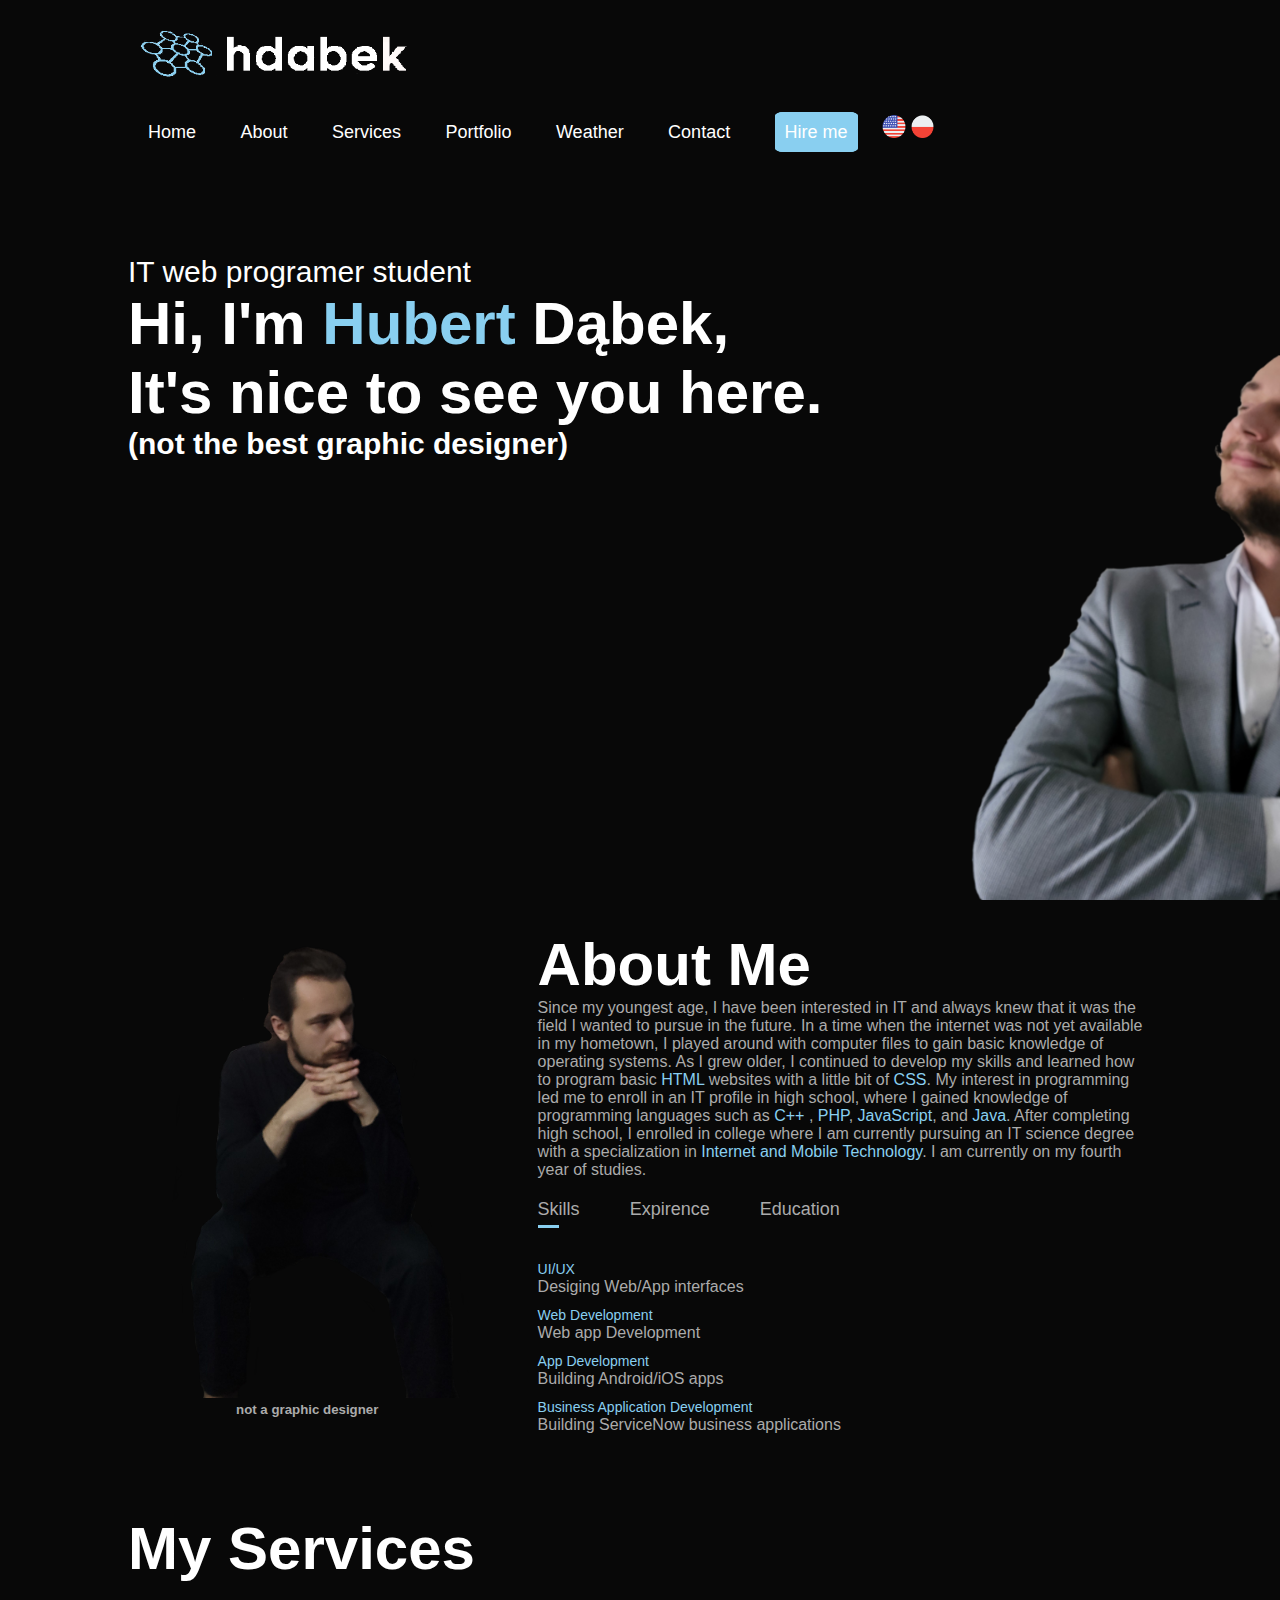
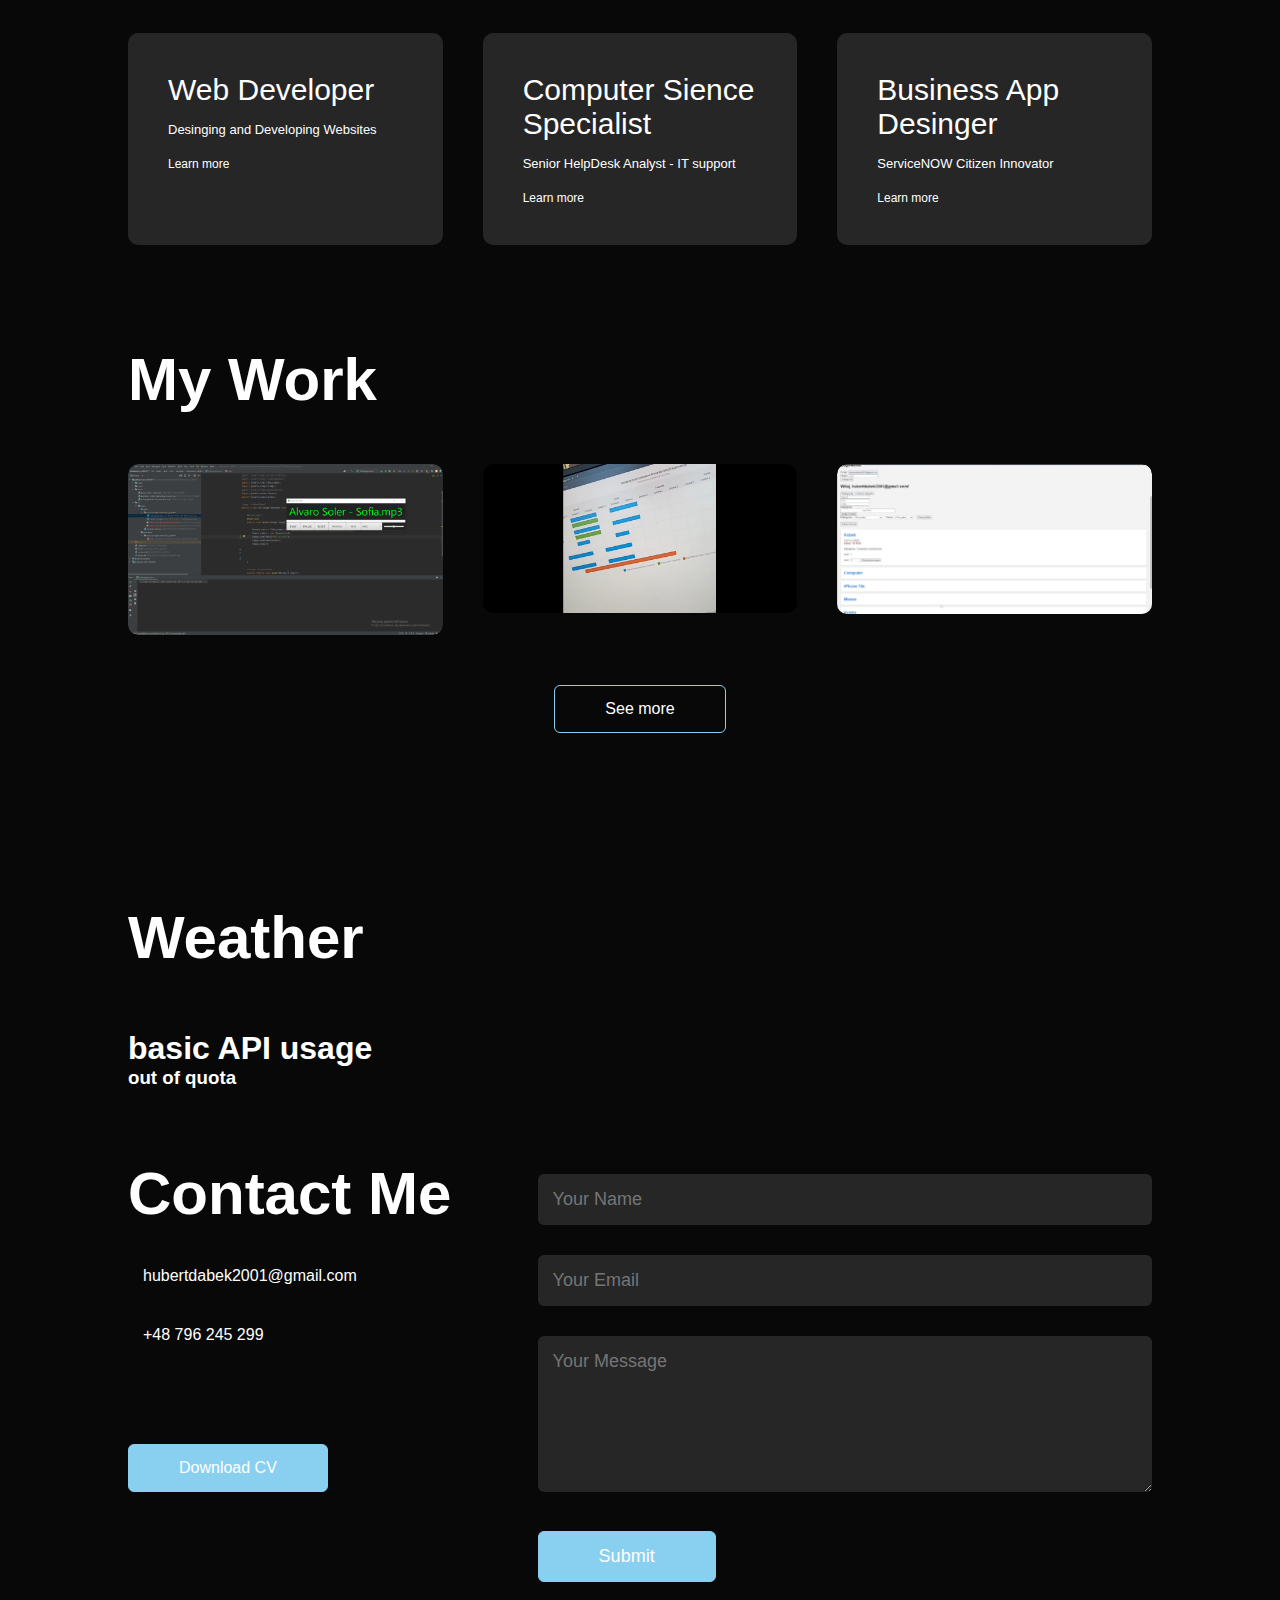
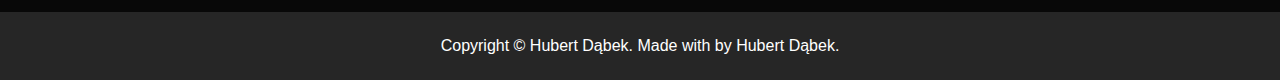
<file: index.html>
<!DOCTYPE html>
<html lang="en">
<head>
    <meta charset="UTF-8">
    <meta http-equiv="X-UA-Compatible" content="IE=edge">
    <meta name="viewport" content="width=device-width, initial-scale=1.0">
    <link rel="stylesheet" href="https://cdnjs.cloudflare.com/ajax/libs/font-awesome/6.3.0/css/all.min.css" integrity="sha512-SzlrxWUlpfuzQ+pcUCosxcglQRNAq/DZjVsC0lE40xsADsfeQoEypE+enwcOiGjk/bSuGGKHEyjSoQ1zVisanQ==" crossorigin="anonymous" referrerpolicy="no-referrer" />
    <link rel="stylesheet" href="style.css">
    <link rel="website icon" type="png" href="images/website-icon.png">
    <title>Hubert Dąbek - About me</title>
</head>
<body>
    <div id="header">
        <div class="container">
            <nav>
                <img src="images/logo-white.png" class="logo">
                <ul id="sidemenu">
                    <li><a href="#header" class="navigation-home">Home</a></li>
                    <li><a href="#about" class="navigation-about">About</a></li>
                    <li><a href="#services" class="navigation-services">Services</a></li>
                    <li><a href="#portfolio" class="navigation-portfolio">Portfolio</a></li>
                    <li><a href="#weather" class="navigation-services">Weather</a></li>
                    <li><a href="#contact" class="navigation-contact">Contact</a></li>
                    <li><a href="hire-me.html" class="btn-hire-me">Hire me</a></li>
                   <a href="index.html"><img src="images/usa.png" alt="" class="usa"></a>
                    <a href="index-pl.html"><img src="images/pl.png" alt="" class="poland"></a>
                    
                    <i class="fa-solid fa-xmark" onclick="closemenu()"></i>
                </ul>
                <i class="fa-solid fa-bars" onclick="openmenu()"></i>
            </nav> 
            <div class="header-text" >
                <p class="title">IT web programer student</p>
                <h1 class="welcome-text">Hi, I'm <span>Hubert</span> Dąbek,<Br> It's nice to see you here.</h1>
                    <h4>(not the best graphic designer)</h4>
            </div>
        </div>
    </div>
<!-- -------------------about-------------------- -->
    <div id="about">
        <div class="container">
            <div class="row">
                <div class="about-col-1">
                    <img src="images/user.png" class="hover-image">
                    <h5 id="hover-image">not a graphic designer</h5>
                </div>
                <div class="about-col-2">
                    <h1 class="sub-title">About Me</h1>
                    <p class="about-me-description">
                        Since my youngest age, I have been interested in IT and always knew that it was the field I wanted to pursue in the future. In a time when the internet was not yet available in my hometown, I played around with computer files to gain basic knowledge of operating systems. As I grew older, I continued to develop my skills and learned how to program basic <span>HTML</span> websites with a little bit of <span>CSS</span>.
My interest in programming led me to enroll in an IT profile in high school, where I gained knowledge of programming languages such as <span>C++</span> , <span>PHP</span>, <span>JavaScript</span>, and <span>Java</span>. After completing high school, I enrolled in college where I am currently pursuing an IT science degree with a specialization in <span>Internet and Mobile Technology</span>. I am currently on my fourth year of studies.
                    </p>

                    <div class="tab-title">
                        <p class="tab-links active-link" onclick="opentab('skills')">Skills</p>
                        <p class="tab-links exp" id="tab-links-exp" onclick="opentab('expierience')">Expirence</p>
                        <p class="tab-links edu"  onclick="opentab('education')">Education</p>
                    </div>
                    <div class="tab-contents active-tab" id="skills">
                        <ul>
                            <li><span>UI/UX</span><br>Desiging Web/App interfaces</li>
                            <li><span>Web Development</span><br>Web app Development</li>
                            <li><span>App Development</span><br>Building Android/iOS apps</li>
                            <li><span>Business Application Development</span><br>Building ServiceNow business applications</li>
                        </ul>
                    </div>
                    <div class="tab-contents exp" id="expierience">
                        <ul>
                            <li><span>2022</span><br>Building PHP, JS website based on with FusionCharts</li>
                            <li><span>2023</span><br>Senior ServiceDesk Analyst</li>
                            <li><span>2024</span><br>Citizen Innovator - ServiceNOW</li>
                            
                        </ul>
                    </div>
                    <div class="tab-contents edu" id="education">
                        <ul>
                            <li><span>2007-2013</span><br>Szkoła Podstawowa nr2 w Mielcu</li>
                            <li><span>2013-2016</span><br>Gimnazjum nr 2 w Mielcu</li>
                            <li><span>2017-2021</span><br>ZST Mielec</li>
                            <li><span>2021-currently</span><br>University of Information Technology and Management in Rzeszow</li>
                            <a href="images/HubertDabek-CCNA Nr sem 1 Gr-certificate.pdf"><li><span>2023</span><br>CCNA - see My Cert</li></a>
                            <a href="images/HubertDabek-Linux Essentials -certificate.pdf"><li><span>2023</span><br>Linux Essentials - see My Cert</li></a>
                        </ul>
                    </div>
                </div>
            </div>
        </div>
    </div>
<!-- -----------------services ------------------------ -->
<div id="services">
<div class="container">
    <h1 class="sub-title">My Services</h1>
    <div class="services-list">
        <div id="containter-1">
            <i class="fa-solid fa-code"></i>
            <h2>Web Developer</h2>
            <p>Desinging and Developing Websites</p>
            <a href="https://www.figma.com/design/ASZJzjzU3ChmTAqHQfZwKn/4wheelsrent?node-id=0-1&t=6kvrQEvpHidZXbiR-1" target="_blank">Learn more</a>
        </div>
        <div id="containter-2">
            <i class="fa-solid fa-computer"></i>
            <h2>Computer Sience Specialist</h2>
            <p>Senior HelpDesk Analyst - IT support</p>
            <p></p>
            <a id="learn-more-it">Learn more</a>
        </div>
        <div id="containter-3">
            <i class="fa-brands fa-app-store"></i>
            <h2>Business App Desinger</h2>
            <p>ServiceNOW Citizen Innovator</p>
            <a id="learn-more">Learn more</a>
        </div>
       
        <div class="more-window-servicenow" id="more-window-servicenow">
            <h1 id="title">ServiceNOW Citizen Innovator</h1><br>
            <h2>As a Citizen Innovator in ServiceNow, I focused on leveraging the platform to streamline processes, enhance productivity, and solve business challenges through low-code/no-code solutions. My role involved identifying areas for automation and improvement within workflows, designing and building applications, and creating dashboards that offered actionable insights. I collaborated with stakeholders to gather requirements, tested solutions to ensure they met business needs, and provided support to ensure smooth adoption. My work empowered teams to work more efficiently and helped drive digital transformation initiatives across the organization.            </h2>
            <a><i class="fa-solid fa-xmark" onclick="closeServices()"></i></a>
        </div>

       <div class="more-window-it" id="more-window-it">
            <h1 id="title">Senior ServiceDesk Analyst</h1><br>
            <h2> As a Senior Service Desk Analyst, I provided high-level support to end-users, troubleshooting complex technical issues and ensuring swift resolution to minimize downtime. I served as a primary escalation point for challenging incidents, guiding junior team members, and collaborating with other IT teams to solve problems effectively. My responsibilities included managing and prioritizing tickets, analyzing recurring issues to identify areas for improvement, and implementing best practices to enhance service quality. Additionally, I contributed to knowledge base updates, ensuring consistent support resources.           </h2>
            <a><i class="fa-solid fa-xmark" onclick="closeServicesIT()"></i></a>
        </div>
    </div>
</div>
</div>
<!-- ----------------------portfolio ---------------------- -->
<div id="portfolio">
<div class="container">
    <h1 class="sub-title">My Work</h1>
    <div class="worklist">
        <div class="work">
            <img src="images/work-1.png" alt="">
            <div class="layer">
                <h3>JavaFX MP3 Player</h3>
                <p>Desktop Application allowing listening to choosen music in Java and JavaFX</p>
                <a href="https://github.com/hubertdabek/MP3_Player"><i class="fa-solid fa-up-right-from-square"></i></i></a>
            </div>
        </div>
        <div class="work">
            <img src="images/work-2.png" alt="">
            <div class="layer">
                <h3>Workspace Website</h3>
                <p>Website based on PHP and JavaScript to keep the timing of machines at Kirchhoff-Automotive.</p>
                <a href="https://github.com/hubertdabek/ProjektKirchoff"><i class="fa-solid fa-up-right-from-square"></i></i></a>
            </div>
        </div>
        <div class="work">
            <img src="images/work-3.png" alt="">
            <div class="layer">
                <h3>IT Store</h3>
                <p>Web store website with usage of Firebase. Website contain: Newest Items, quantity, Cart, login session, buy window with descripton and form to upload/sell new item. </p>
                <a href="https://github.com/hubertdabek2001/Fire-base-It_store"><i class="fa-solid fa-up-right-from-square"></i></i></a>
            </div>
        </div>
    </div>
    <a href="https://github.com/hubertdabek2001" class="btn">See more</a>
</div>
</div>
<!--- weather                  -->

<div id="weather">
    <div class="container">
    <h1 class="sub-title">Weather</h1>
        <table class="cities">
            
        </table><br>
        <h1>basic API usage</h1>
        <h3>out of quota</h3>
    </div>
    
</div>

<!-- ----------------------- contact ----------------------------- -->
<div id="contact">
    <div class="container">
        <div class="row">
            <div class="contact-left">
                <h1 class="sub-title contact">Contact Me</h1>
                <p><i class="fa-solid fa-paper-plane"></i>hubertdabek2001@gmail.com</p>
                <p><i class="fa-sharp fa-solid fa-square-phone"></i>+48 796 245 299</p>
                <div class="social-icons">
                    <a href="https://www.facebook.com/hubertxdabek/"><i class="fa-brands fa-facebook"></i></a>
                    <a href="https://www.instagram.com/hdabekk/"><i class="fa-brands fa-instagram"></i></a>
                    <a href="https://github.com/hubertdabek2001"><i class="fa-brands fa-github"></i></a>
                    <a href="https://www.linkedin.com/in/hubert-d%C4%85bek-7a8664322/"><i class="fa-brands fa-linkedin"></i></a>
                </div>
                <div class="download">
<a href="images/Hubert Dąbek CV.pdf" download class="btn btn2 download">Download CV</a>
                </div>
                
            </div>
            <div class="contact-right">
                <form name="submit-to-google-sheet">
                    <input type="text" name="Name" placeholder="Your Name" required>
                    <input type="email" name="Email" placeholder="Your Email" required>
                    <textarea name="Message" rows="6" placeholder="Your Message"></textarea>
                    <button type="submit" class="btn btn2">Submit</button>
                </form>
                <span id="msg"></span>
            </div>
        </div>
    </div>
    <div class="copyright">
        <p>Copyright © Hubert Dąbek. Made with <i class="fa-solid fa-heart"></i> by Hubert Dąbek.</p>
    </div>
</div>

<script src="script.js"></script>

    
</body>
</html>
</file>
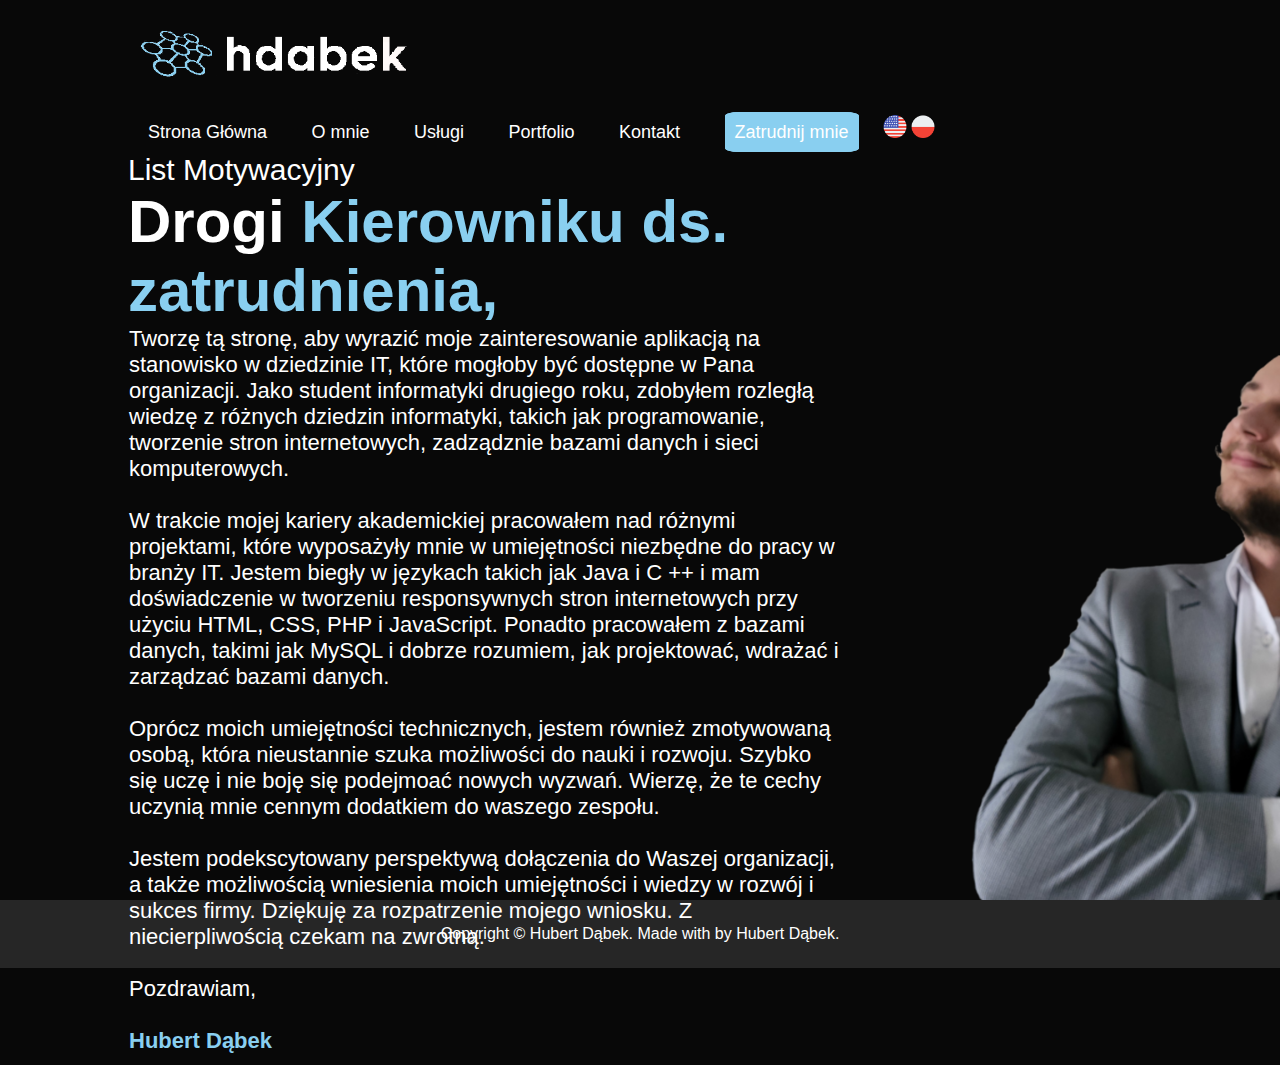
<file: hire-me-pl.html>
<!DOCTYPE html>
<html lang="en">
<head>
    <meta charset="UTF-8">
    <meta http-equiv="X-UA-Compatible" content="IE=edge">
    <meta name="viewport" content="width=device-width, initial-scale=1.0">
    <link rel="stylesheet" href="https://cdnjs.cloudflare.com/ajax/libs/font-awesome/6.3.0/css/all.min.css" integrity="sha512-SzlrxWUlpfuzQ+pcUCosxcglQRNAq/DZjVsC0lE40xsADsfeQoEypE+enwcOiGjk/bSuGGKHEyjSoQ1zVisanQ==" crossorigin="anonymous" referrerpolicy="no-referrer" />
    <link rel="stylesheet" href="style.css">
    <link rel="website icon" type="png" href="images/website-icon.png">
    <title>Hubert Dąbek - Hire me</title>
</head>
<body>
    <div id="letter">
    <div id="header">
        <div class="container">
            <nav>
                <img src="images/logo-white.png" class="logo">
                <ul id="sidemenu">
                    <li><a href="index-pl.html#header" class="navigation-home">Strona Główna</a></li>
                    <li><a href="index-pl.html#about" class="navigation-about">O mnie</a></li>
                    <li><a href="index-pl.html#services" class="navigation-services">Usługi</a></li>
                    <li><a href="index-pl.html#portfolio" class="navigation-portfolio">Portfolio</a></li>
                    <li><a href="index-pl.html#contact" class="navigation-contact">Kontakt</a></li>
                    <li><a href="hire-me-pl.html" class="btn-hire-me">Zatrudnij mnie</a></li>
                    <a href="hire-me.html"><img src="images/usa.png" alt=""></a></li>
                    <a href="hire-me-pl.html"><img src="images/pl.png" alt=""></a></li>
                    <i class="fa-solid fa-xmark" onclick="closemenu()"></i>
                </ul>
                <i class="fa-solid fa-bars" onclick="openmenu()"></i>
            </nav> 
            <div class="letter">
                <p>List Motywacyjny</p>
                    <h1>Drogi <span>Kierowniku ds. zatrudnienia,</span> 
                </h1>
                    <h4>
                        Tworzę tą stronę, aby wyrazić moje zainteresowanie aplikacją na stanowisko w dziedzinie IT, które mogłoby być dostępne w Pana organizacji. Jako student informatyki drugiego roku, zdobyłem rozległą wiedzę z różnych dziedzin informatyki, takich jak programowanie, tworzenie stron internetowych, zadządznie bazami danych i sieci komputerowych.<br><br>W trakcie mojej kariery akademickiej pracowałem nad różnymi projektami, które wyposażyły mnie w umiejętności niezbędne do pracy w branży IT. Jestem biegły w językach takich jak Java i C ++ i mam doświadczenie w tworzeniu responsywnych stron internetowych przy użyciu HTML, CSS, PHP i JavaScript. Ponadto pracowałem z bazami danych, takimi jak MySQL i dobrze rozumiem, jak projektować, wdrażać i zarządzać bazami danych.<br><br>Oprócz moich umiejętności technicznych, jestem również zmotywowaną osobą, która nieustannie szuka możliwości do nauki i rozwoju. Szybko się uczę i nie boję się podejmoać nowych wyzwań. Wierzę, że te cechy uczynią mnie cennym dodatkiem do waszego zespołu.<br><br>Jestem podekscytowany perspektywą dołączenia do Waszej organizacji, a także możliwością wniesienia moich umiejętności i wiedzy w rozwój i sukces firmy. Dziękuję za rozpatrzenie mojego wniosku. Z niecierpliwością czekam na zwrotną.<br> <br>Pozdrawiam, <br><br><span>Hubert Dąbek</span>
                    </h4>
            </div>
        </div>
    </div>
    <div class="copyright">
        <p>Copyright © Hubert Dąbek. Made with <i class="fa-solid fa-heart"></i> by Hubert Dąbek.</p>
    </div>
</div>
    <script src="script-hire-me.js"></script>
</body>
</html>
</file>
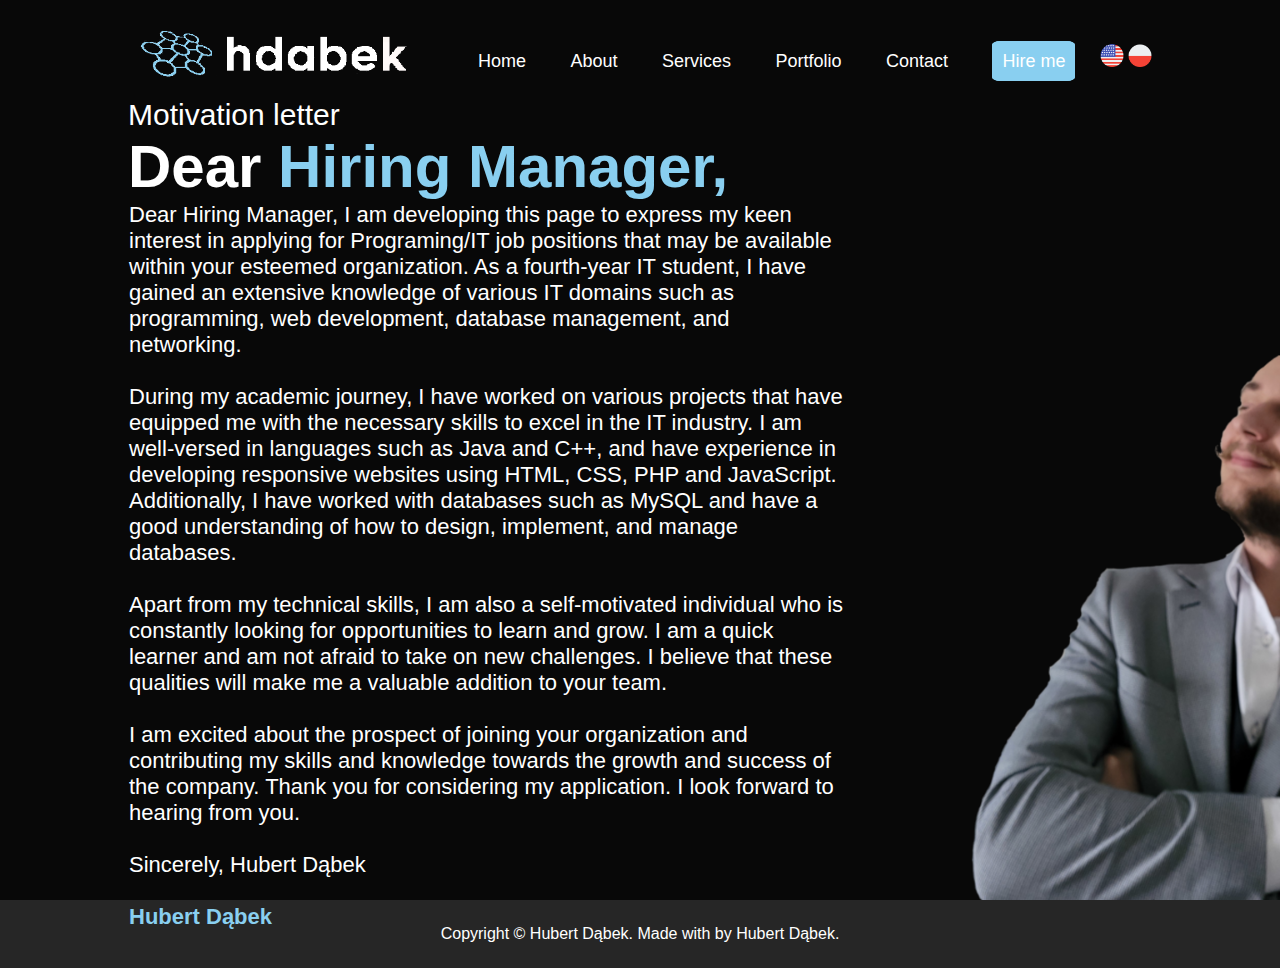
<file: hire-me.html>
<!DOCTYPE html>
<html lang="en">
<head>
    <meta charset="UTF-8">
    <meta http-equiv="X-UA-Compatible" content="IE=edge">
    <meta name="viewport" content="width=device-width, initial-scale=1.0">
    <link rel="stylesheet" href="https://cdnjs.cloudflare.com/ajax/libs/font-awesome/6.3.0/css/all.min.css" integrity="sha512-SzlrxWUlpfuzQ+pcUCosxcglQRNAq/DZjVsC0lE40xsADsfeQoEypE+enwcOiGjk/bSuGGKHEyjSoQ1zVisanQ==" crossorigin="anonymous" referrerpolicy="no-referrer" />
    <link rel="stylesheet" href="style.css">
    <link rel="website icon" type="png" href="images/website-icon.png">
    <title>Hubert Dąbek - Hire me</title>
</head>
<body>
    <div id="letter">
    <div id="header">
        <div class="container">
            <nav>
                <img src="images/logo-white.png" class="logo">
                <ul id="sidemenu">
                    <li><a href="index.html#header" class="navigation-home">Home</a></li>
                    <li><a href="index.html#about" class="navigation-about">About</a></li>
                    <li><a href="index.html#services" class="navigation-services">Services</a></li>
                    <li><a href="index.html#portfolio" class="navigation-portfolio">Portfolio</a></li>
                    <li><a href="index.html#contact" class="navigation-contact">Contact</a></li>
                    <li><a href="hire-me.html" class="btn-hire-me">Hire me</a></li>
                    <a href="hire-me.html"><img src="images/usa.png" alt=""></a></li>
                    <a href="hire-me-pl.html"><img src="images/pl.png" alt=""></a></li>
                    <i class="fa-solid fa-xmark" onclick="closemenu()"></i>
                </ul>
                <i class="fa-solid fa-bars" onclick="openmenu()"></i>
            </nav> 
            <div class="letter">
                <p>Motivation letter</p>
                <h1>Dear <span>Hiring Manager,</span> </h1>
                    <h4>
                        Dear Hiring Manager,
I am developing this page to express my keen interest in applying for Programing/IT job positions that may be available within your esteemed organization. As a fourth-year IT student, I have gained an extensive knowledge of various IT domains such as programming, web development, database management, and networking.<br><br>

During my academic journey, I have worked on various projects that have equipped me with the necessary skills to excel in the IT industry. I am well-versed in languages such as Java and C++, and have experience in developing responsive websites using HTML, CSS, PHP and JavaScript. Additionally, I have worked with databases such as MySQL and have a good understanding of how to design, implement, and manage databases.<br><br>

Apart from my technical skills, I am also a self-motivated individual who is constantly looking for opportunities to learn and grow. I am a quick learner and am not afraid to take on new challenges. I believe that these qualities will make me a valuable addition to your team.<br><br>

I am excited about the prospect of joining your organization and contributing my skills and knowledge towards the growth and success of the company. Thank you for considering my application. I look forward to hearing from you.<br><br>

Sincerely,
Hubert Dąbek <br><br>

                        <span>Hubert Dąbek</span> 
                    </h4>
            </div>
        </div>
    </div>
    <div class="copyright">
        <p>Copyright © Hubert Dąbek. Made with <i class="fa-solid fa-heart"></i> by Hubert Dąbek.</p>
    </div>
</div>
    <script src="script-hire-me.js"></script>
</body>
</html>
</file>
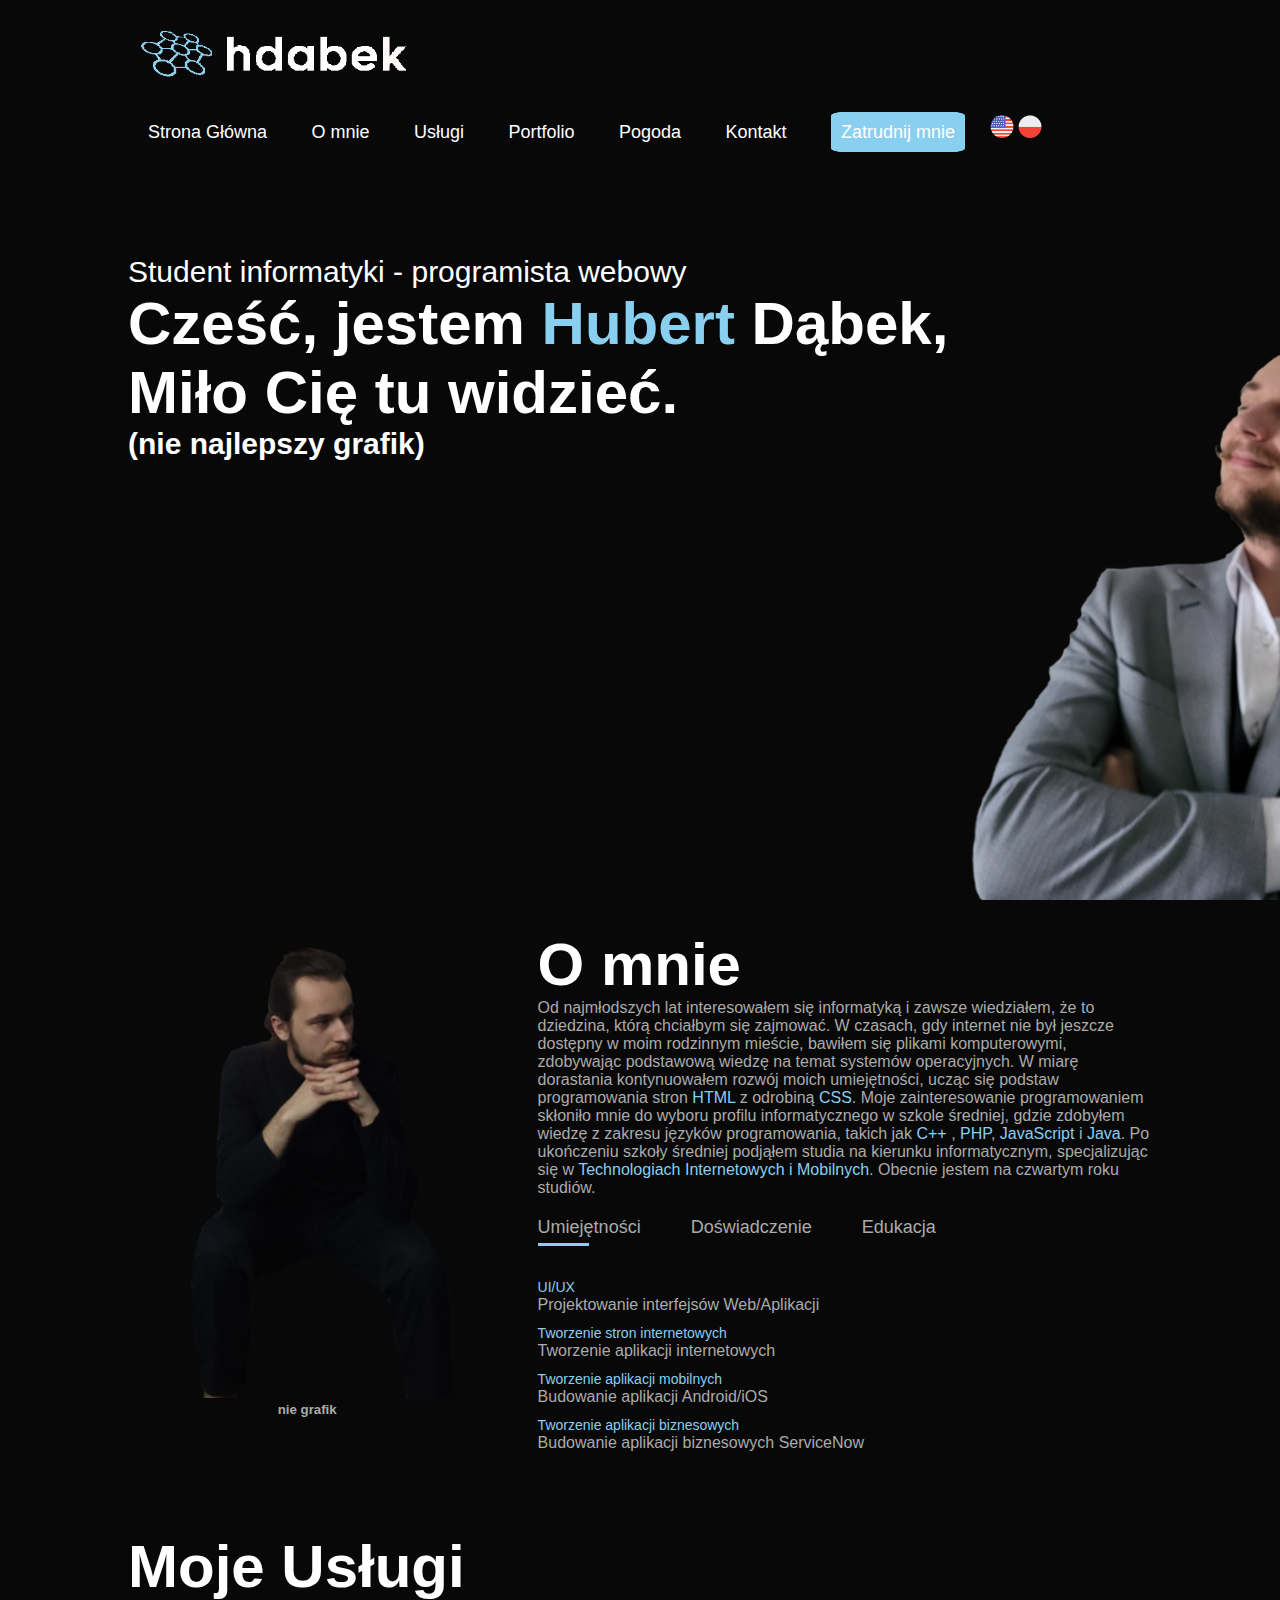
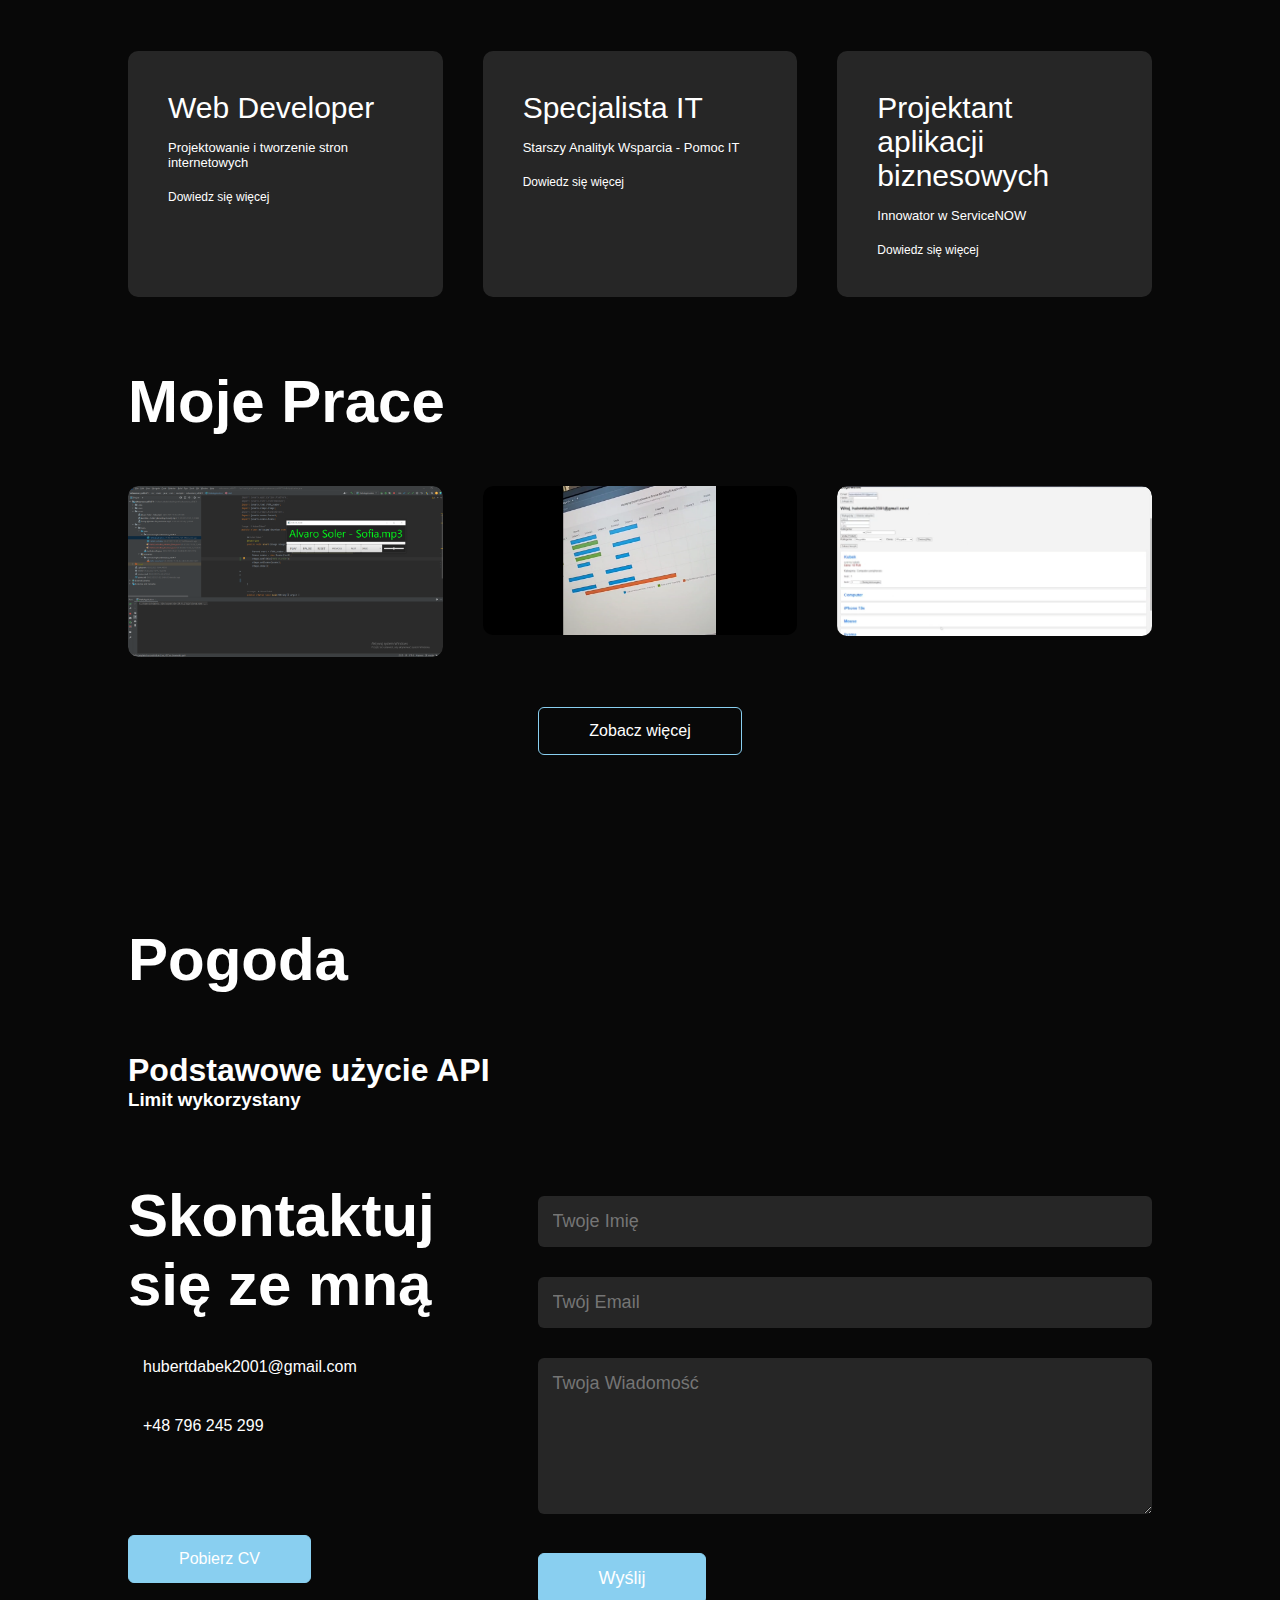
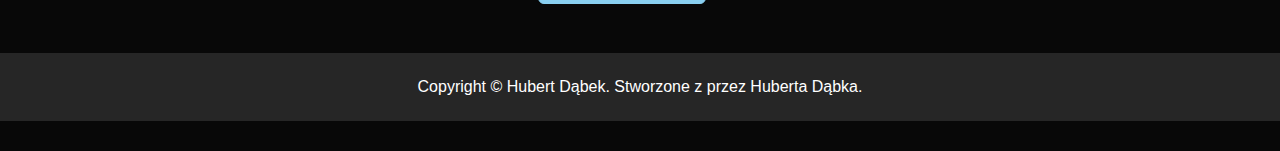
<file: index-pl.html>
<!DOCTYPE html>
<html lang="pl">
<head>
    <meta charset="UTF-8">
    <meta http-equiv="X-UA-Compatible" content="IE=edge">
    <meta name="viewport" content="width=device-width, initial-scale=1.0">
    <link rel="stylesheet" href="https://cdnjs.cloudflare.com/ajax/libs/font-awesome/6.3.0/css/all.min.css" integrity="sha512-SzlrxWUlpfuzQ+pcUCosxcglQRNAq/DZjVsC0lE40xsADsfeQoEypE+enwcOiGjk/bSuGGKHEyjSoQ1zVisanQ==" crossorigin="anonymous" referrerpolicy="no-referrer" />
    <link rel="stylesheet" href="style.css">
    <link rel="icon" type="png" href="images/website-icon.png">
    <title>Hubert Dąbek - O mnie</title>
</head>
<body>
    <div id="header">
        <div class="container">
            <nav>
                <img src="images/logo-white.png" class="logo">
                <ul id="sidemenu">
                    <li><a href="#header" class="navigation-home">Strona Główna</a></li>
                    <li><a href="#about" class="navigation-about">O mnie</a></li>
                    <li><a href="#services" class="navigation-services">Usługi</a></li>
                    <li><a href="#portfolio" class="navigation-portfolio">Portfolio</a></li>
                    <li><a href="#weather" class="navigation-services">Pogoda</a></li>
                    <li><a href="#contact" class="navigation-contact">Kontakt</a></li>
                    <li><a href="hire-me-pl.html" class="btn-hire-me">Zatrudnij mnie</a></li>
                   <a href="index.html"><img src="images/usa.png" alt="" class="usa"></a>
                    <a href="index-pl.html"><img src="images/pl.png" alt="" class="poland"></a>
                    
                    <i class="fa-solid fa-xmark" onclick="closemenu()"></i>
                </ul>
                <i class="fa-solid fa-bars" onclick="openmenu()"></i>
            </nav> 
            <div class="header-text" >
                <p class="title">Student informatyki - programista webowy</p>
                <h1 class="welcome-text">Cześć, jestem <span>Hubert</span> Dąbek,<Br> Miło Cię tu widzieć.</h1>
                    <h4>(nie najlepszy grafik)</h4>
            </div>
        </div>
    </div>
<!-- -------------------o mnie-------------------- -->
    <div id="about">
        <div class="container">
            <div class="row">
                <div class="about-col-1">
                    <img src="images/user.png" class="hover-image">
                    <h5 id="hover-image">nie grafik</h5>
                </div>
                <div class="about-col-2">
                    <h1 class="sub-title">O mnie</h1>
                    <p class="about-me-description">
                        Od najmłodszych lat interesowałem się informatyką i zawsze wiedziałem, że to dziedzina, którą chciałbym się zajmować. W czasach, gdy internet nie był jeszcze dostępny w moim rodzinnym mieście, bawiłem się plikami komputerowymi, zdobywając podstawową wiedzę na temat systemów operacyjnych. W miarę dorastania kontynuowałem rozwój moich umiejętności, ucząc się podstaw programowania stron <span>HTML</span> z odrobiną <span>CSS</span>.
Moje zainteresowanie programowaniem skłoniło mnie do wyboru profilu informatycznego w szkole średniej, gdzie zdobyłem wiedzę z zakresu języków programowania, takich jak <span>C++</span> , <span>PHP</span>, <span>JavaScript</span> i <span>Java</span>. Po ukończeniu szkoły średniej podjąłem studia na kierunku informatycznym, specjalizując się w <span>Technologiach Internetowych i Mobilnych</span>. Obecnie jestem na czwartym roku studiów.
                    </p>

                    <div class="tab-title">
                        <p class="tab-links active-link" onclick="opentab('skills')">Umiejętności</p>
                        <p class="tab-links exp" id="tab-links-exp" onclick="opentab('expierience')">Doświadczenie</p>
                        <p class="tab-links edu"  onclick="opentab('education')">Edukacja</p>
                    </div>
                    <div class="tab-contents active-tab" id="skills">
                        <ul>
                            <li><span>UI/UX</span><br>Projektowanie interfejsów Web/Aplikacji</li>
                            <li><span>Tworzenie stron internetowych</span><br>Tworzenie aplikacji internetowych</li>
                            <li><span>Tworzenie aplikacji mobilnych</span><br>Budowanie aplikacji Android/iOS</li>
                            <li><span>Tworzenie aplikacji biznesowych</span><br>Budowanie aplikacji biznesowych ServiceNow</li>
                        </ul>
                    </div>
                    <div class="tab-contents exp" id="expierience">
                        <ul>
                            <li><span>2022</span><br>Budowa strony PHP, JS z użyciem FusionCharts</li>
                            <li><span>2023</span><br>Starszy analityk wsparcia technicznego</li>
                            <li><span>2024</span><br>Innowator w ServiceNOW</li>
                            
                        </ul>
                    </div>
                    <div class="tab-contents edu" id="education">
                        <ul>
                            <li><span>2007-2013</span><br>Szkoła Podstawowa nr2 w Mielcu</li>
                            <li><span>2013-2016</span><br>Gimnazjum nr 2 w Mielcu</li>
                            <li><span>2017-2021</span><br>ZST Mielec</li>
                            <li><span>2021-obecnie</span><br>Wyższa Szkoła Informatyki i Zarządzania w Rzeszowie</li>
                            <a href="images/HubertDabek-CCNA Nr sem 1 Gr-certificate.pdf"><li><span>2023</span><br>CCNA - zobacz certyfikat</li></a>
                            <a href="images/HubertDabek-Linux Essentials -certificate.pdf"><li><span>2023</span><br>Linux Essentials - zobacz certyfikat</li></a>
                        </ul>
                    </div>
                </div>
            </div>
        </div>
    </div>
<!-- -----------------usługi ------------------------ -->
<div id="services">
<div class="container">
    <h1 class="sub-title">Moje Usługi</h1>
    <div class="services-list">
        <div id="containter-1">
            <i class="fa-solid fa-code"></i>
            <h2>Web Developer</h2>
            <p>Projektowanie i tworzenie stron internetowych</p>
            <a href="https://www.figma.com/design/ASZJzjzU3ChmTAqHQfZwKn/4wheelsrent?node-id=0-1&t=6kvrQEvpHidZXbiR-1" target="_blank">Dowiedz się więcej</a>
        </div>
        <div id="containter-2">
            <i class="fa-solid fa-computer"></i>
            <h2>Specjalista IT</h2>
            <p>Starszy Analityk Wsparcia - Pomoc IT</p>
            <a id="learn-more-it">Dowiedz się więcej</a>
        </div>
        <div id="containter-3">
            <i class="fa-brands fa-app-store"></i>
            <h2>Projektant aplikacji biznesowych</h2>
            <p>Innowator w ServiceNOW</p>
            <a id="learn-more">Dowiedz się więcej</a>
        </div>
       
        <div class="more-window-servicenow" id="more-window-servicenow">
            <h1 id="title">Innowator w ServiceNOW</h1><br>
            <h2>Jako Innowator w ServiceNow, koncentrowałem się na optymalizacji procesów, zwiększaniu produktywności oraz rozwiązywaniu wyzwań biznesowych poprzez rozwiązania typu low-code/no-code. Moje zadania obejmowały identyfikację obszarów do automatyzacji, projektowanie i budowanie aplikacji oraz tworzenie dashboardów z użytecznymi informacjami. Współpracowałem z interesariuszami, aby zebrać wymagania, testować rozwiązania oraz wspierać ich wdrażanie, co przyczyniało się do poprawy efektywności operacyjnej organizacji.</h2><br>
            <a class="exit-button">Zamknij okno</a>
        </div>
</div>
</div>
<!-- ----------------------portfolio ---------------------- -->
<div id="portfolio">
    <div class="container">
        <h1 class="sub-title">Moje Prace</h1>
        <div class="worklist">
            <div class="work">
                <img src="images/work-1.png" alt="">
                <div class="layer">
                    <h3>JavaFX MP3 Player</h3>
                    <p>Aplikacja desktopowa umożliwiająca słuchanie wybranej muzyki, napisana w Java i JavaFX</p>
                    <a href="https://github.com/hubertdabek/MP3_Player"><i class="fa-solid fa-up-right-from-square"></i></a>
                </div>
            </div>
            <div class="work">
                <img src="images/work-2.png" alt="">
                <div class="layer">
                    <h3>Strona Workspace</h3>
                    <p>Strona oparta na PHP i JavaScript, służąca do monitorowania czasu pracy maszyn w Kirchhoff-Automotive.</p>
                    <a href="https://github.com/hubertdabek/ProjektKirchoff"><i class="fa-solid fa-up-right-from-square"></i></a>
                </div>
            </div>
            <div class="work">
                <img src="images/work-3.png" alt="">
                <div class="layer">
                    <h3>Sklep IT</h3>
                    <p>Strona internetowa sklepu wykorzystująca Firebase. Zawiera: nowe produkty, stan magazynowy, koszyk, sesję logowania, okno zakupu z opisem oraz formularz do dodania/sprzedaży nowego produktu.</p>
                    <a href="https://github.com/hubertdabek2001/Fire-base-It_store"><i class="fa-solid fa-up-right-from-square"></i></a>
                </div>
            </div>
        </div>
        <a href="https://github.com/hubertdabek2001" class="btn">Zobacz więcej</a>
    </div>
</div>

<!--- Pogoda -->
<div id="weather">
    <div class="container">
        <h1 class="sub-title">Pogoda</h1>
        <table class="cities">
            <!-- Treść tabeli pogodowej wypełniana przez API -->
        </table><br>
        <h1>Podstawowe użycie API</h1>
        <h3>Limit wykorzystany</h3>
    </div>
</div>

<!-- ----------------------- kontakt ----------------------------- -->
<div id="contact">
    <div class="container">
        <div class="row">
            <div class="contact-left">
                <h1 class="sub-title contact">Skontaktuj się ze mną</h1>
                <p><i class="fa-solid fa-paper-plane"></i>hubertdabek2001@gmail.com</p>
                <p><i class="fa-sharp fa-solid fa-square-phone"></i>+48 796 245 299</p>
                <div class="social-icons">
                    <a href="https://www.facebook.com/hubertxdabek/"><i class="fa-brands fa-facebook"></i></a>
                    <a href="https://www.instagram.com/hdabekk/"><i class="fa-brands fa-instagram"></i></a>
                    <a href="https://github.com/hubertdabek2001"><i class="fa-brands fa-github"></i></a>
                    <a href="https://www.linkedin.com/in/hubert-d%C4%85bek-7a8664322/"><i class="fa-brands fa-linkedin"></i></a>
                </div>
                <div class="download">
                    <a href="images/Hubert Dąbek CV.pdf" download class="btn btn2 download">Pobierz CV</a>
                </div>
            </div>
            <div class="contact-right">
                <form name="submit-to-google-sheet">
                    <input type="text" name="Name" placeholder="Twoje Imię" required>
                    <input type="email" name="Email" placeholder="Twój Email" required>
                    <textarea name="Message" rows="6" placeholder="Twoja Wiadomość"></textarea>
                    <button type="submit" class="btn btn2">Wyślij</button>
                </form>
                <span id="msg"></span>
            </div>
        </div>
    </div>
    <div class="copyright">
        <p>Copyright © Hubert Dąbek. Stworzone z <i class="fa-solid fa-heart"></i> przez Huberta Dąbka.</p>
    </div>
</div>

<script src="script.js"></script>
</body>
</html>
</file>
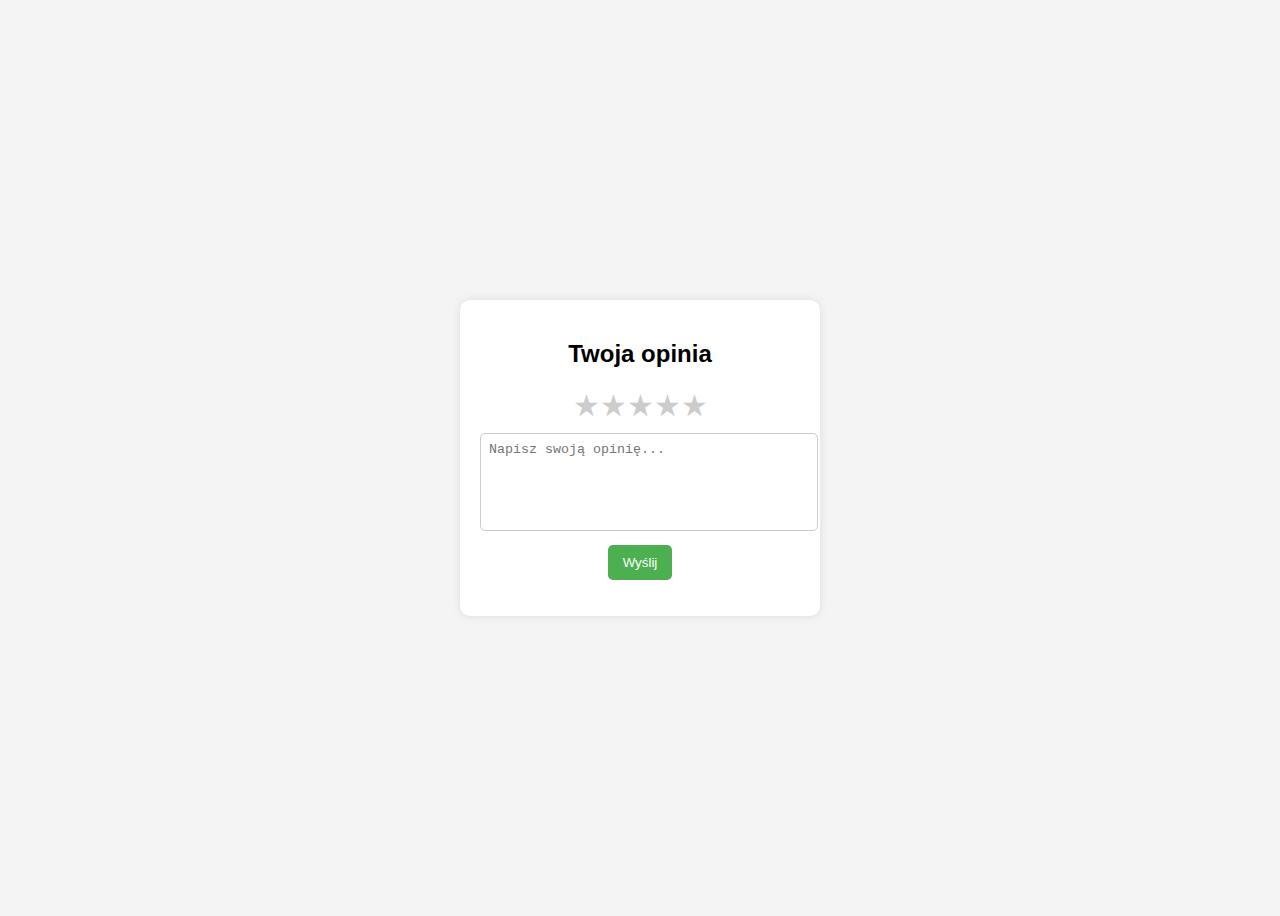
<file: Mechanic 2/opinie.html>
<!DOCTYPE html>
<html lang="pl">
<head>
  <meta charset="UTF-8">
  <meta name="viewport" content="width=device-width, initial-scale=1.0">
  <title>Prześlij opinię</title>
  <style>
    body {
      font-family: Arial, sans-serif;
      background: #f4f4f4;
      display: flex;
      justify-content: center;
      align-items: center;
      height: 100vh;
    }
    .feedback-container {
      background: #fff;
      padding: 20px;
      border-radius: 10px;
      box-shadow: 0 0 10px rgba(0,0,0,0.1);
      width: 320px;
      text-align: center;
    }
    textarea {
      width: 100%;
      height: 80px;
      margin-bottom: 10px;
      padding: 8px;
      border-radius: 5px;
      border: 1px solid #ccc;
      resize: none;
    }
    .stars {
      display: flex;
      justify-content: center;
      margin-bottom: 10px;
      cursor: pointer;
    }
    .star {
      font-size: 30px;
      color: #ccc;
      transition: color 0.2s;
    }
    .star.selected,
    .star:hover {
      color: #FFD700;
    }
    #feedback-button {
      background: #4CAF50;
      color: white;
      padding: 10px 15px;
      border: none;
      border-radius: 5px;
      cursor: pointer;
    }
    #feedback-button:hover {
      background: #45a049;
    }
    .success {
      color: green;
      margin-top: 10px;
    }
  </style>
</head>
<body>
  <div class="feedback-container">
    <h2>Twoja opinia</h2>
    <!-- Gwiazdki oceny -->
    <div class="stars" id="stars">
      <span class="star" data-value="1">★</span>
      <span class="star" data-value="2">★</span>
      <span class="star" data-value="3">★</span>
      <span class="star" data-value="4">★</span>
      <span class="star" data-value="5">★</span>
    </div>
    <!-- Pole tekstowe -->
    <textarea id="feedback" placeholder="Napisz swoją opinię..."></textarea>
    <button id="feedback-button" onclick="sendFeedback()">Wyślij</button>
    <p id="status"></p>
  </div>

  <script>
    let selectedRating = 0;
const stars = document.querySelectorAll('.star');

// Klikanie w gwiazdki
stars.forEach(star => {
  star.addEventListener('click', () => {
    selectedRating = parseInt(star.dataset.value);
    updateStars(selectedRating);
  });

  // Podświetlanie przy najechaniu
  star.addEventListener('mouseenter', () => {
    const hoverValue = parseInt(star.dataset.value);
    updateStars(hoverValue);
  });

  // Powrót do wybranej oceny gdy kursor wyjdzie
  star.addEventListener('mouseleave', () => {
    updateStars(selectedRating);
  });
});

function updateStars(rating) {
  stars.forEach(star => {
    star.classList.toggle('selected', parseInt(star.dataset.value) <= rating);
  });
}


    function sendFeedback() {
      const feedback = document.getElementById("feedback").value;
      const status = document.getElementById("status");

      if (!feedback) {
        status.textContent = "Wpisz opinię przed wysłaniem!";
        status.style.color = "red";
        return;
      }
      if (selectedRating === 0) {
        status.textContent = "Wybierz ocenę gwiazdkową!";
        status.style.color = "red";
        return;
      }

      // Adres POST do formResponse
      const FORM_URL = "https://docs.google.com/forms/d/e/1FAIpQLSd7pa9dn-ZyWM9w3xU0zy8LcUsBZJggnxGSHvcUsk5a4nzxpA/formResponse";
      
      // Dwa różne entry ID dla opinii i oceny
      const ENTRY_OPINIA = "entry.1167484280"; // <-- Wklej ID pola opinii
      const ENTRY_OCENA = "entry.642827723";  // <-- Wklej ID pola oceny

      const formData = new FormData();
      formData.append(ENTRY_OPINIA, feedback);
      formData.append(ENTRY_OCENA, selectedRating);

      fetch(FORM_URL, {
        method: "POST",
        body: formData,
        mode: "no-cors"
      }).then(() => {
        status.textContent = "Dziękujemy za opinię!";
        status.className = "success";
        document.getElementById("feedback").value = "";
        updateStars(0);
        selectedRating = 0;
      }).catch(() => {
        status.textContent = "Wystąpił błąd. Spróbuj ponownie.";
        status.style.color = "red";
      });
    }
  </script>
</body>
</html>
</file>
<file: style.css>
*{
    margin: 0;
    padding: 0;
    font-family: 'Poppins', sans-serif;
    box-sizing: border-box;
}

html{
    scroll-behavior: smooth;
}
body{
    background-color: #080808;
    color:#fff;
    
}
#header{
    width: 100%;
    height: 100vh;
    background-image: url(images/background.png);
    background-size: cover;
    background-position: center;
    
}

.container{
    padding: 10px 10%;
}
nav{
    display: flex;
    align-items: center;
    justify-content: space-between;
    flex-wrap: wrap;
}
.logo{
    width: 300px;
}
nav ul li{
    display: inline-block;
    list-style: none;
    margin: 10px 20px;
}
nav ul li a{
    color: #fff;
    text-decoration: none;
    font-size: 18px;
    position: relative;
}
.btn-hire-me{
    color: #fff !important;
    text-decoration: none;
    font-size: 18px;
    position: relative;
    border: solid 10px var(--secondary-color);
    border-radius: 10%;
    background-color: var(--secondary-color);
}
.btn-hire-me::after{
    content: '';
    width: 0;
    height: 3px;
    background: #fff;
    position: absolute;
    left: 0;
    bottom:-6px;
    transition: 0.5s;
}
.btn-hire-me:hover::after{
    width: 100%;
}
nav ul li a::after{
    content: '';
    width: 0;
    height: 3px;
    background: var(--secondary-color);
    position: absolute;
    left: 0;
    bottom:-6px;
    transition: 0.5s;
}
nav ul li a:hover::after{
    width: 100%;
}
.header-text{
    margin-top: 10%;
    font-size: 30px;
    opacity: 1;
    transition: all 1s;
    
}
.header-text h1{
    font-size: 60px;
    
}
.header-text h1 span{
    color: var(--secondary-color);
}
nav ul li .btn.btn2{
    font-size: 20px;
    padding: 10px;
} 
nav ul img{
    height: 40px;
    transition: 0.5s;
}
nav ul img:hover{
    transform: translateY(-10px);
}

#hover-image{
    position: relative;
    text-align: center;
}

/*------------------------about---------------------------*/
#about{
    padding: 20px 0;
    color: #ababab;
}

.row{
    display: flex;
    justify-content: space-between;
    flex-wrap: wrap;
}
.about-col-1{
    flex-basis: 35%;
}
.about-col-1 img{
    width: 100%;
    border-radius: 15px;
}
.about-col-2{
    flex-basis: 60%;
}
.about-col-2 p span{
    color: var(--secondary-color);
}
.sub-title{
    font-size:60px;
    font-weight: 600;
    color: #fff;
    opacity: 1;
    transition: all 1s;
}
.tab-title{
    display: flex;
    margin: 20px 0 40px;
}
.tab-links{
    margin-right: 50px;
    font-size: 18px;
    font-weight: 500;
    cursor: pointer;
    position: relative;
}
.tab-links::after{
    content: '';
    width: 0;
    height: 3px;
    background:var(--secondary-color);
    position: absolute;
    left:0;
    bottom: -8px;
    transition: 0.5s;
}
.tab-links.active-link::after{
    width: 50%;
}
.tab-contents ul li{
    list-style: none;
    margin: 10px 0;
}
.tab-contents ul li span{
    color: var(--secondary-color);
    font-size: 14px;
}
.tab-contents ul a{
    text-decoration: none;
    color: #fff;
}
.tab-contents{
    display: none;
}
.tab-contents.active-tab{
    display: block;
}
.hover-image {
    width: 100%;
    transition: filter 0.3s ease; /* Smooth transition */
  }
  
  /* On hover, apply a grayscale filter */
  .hover-image:hover {
    filter: grayscale(100%);
  }
/*------------------------------- services --------------------------*/
#services{
    padding: 30px 0;
}
.services-list{
    display: grid;
    grid-template-columns: repeat(auto-fit, minmax(250px, 1fr));
    grid-gap: 40px;
    margin-top: 50px;
}
.services-list div{
    background: var(--primary-color);
    padding: 40px;
    font-size: 13px;
    font-weight: 300;
    border-radius: 10px;
    transition: background 0.5s, transform 0.5s;
}
.services-list div i{
    font-size: 50px;
    margin-bottom: 30px;
}
.services-list div h2{
    font-size: 30px;
    font-weight: 500;
    margin-bottom: 15px;
}
.services-list div a{
    text-decoration: none;
    color: #fff;
    font-size: 12px;
    margin-top:20px;
    display: inline-block;
    cursor: pointer;
}
.services-list div:hover{
    background: var(--secondary-color);
    transform: translateY(-10px);
}

.more-window-servicenow{
    position: fixed;
    visibility: hidden;
    background-color: #4a90e2;
    color: white;
    display: flex;
    align-items: center;
    justify-content: center;
    transition: right 0.5s ease;
    
}
.more-window-servicenow.active{
    transition: 0.5s;
    position: relative;
    width: 80vw;
    height: 28vh;
    opacity: 1;
    visibility: visible;
    transform: scale(0.99)
}

.more-window-servicenow.active h1{
    text-align: center;
    font-size: 30px;
}

.more-window-servicenow.active h2{
    text-align:justify;
    font-size: 25px;
}

.more-window-servicenow.active i{
    text-align: center;
    margin-left: 10px;
}
.more-window-servicenow.active i:hover{
    color: #080808;
}

.more-window-it{
    position: fixed;
    visibility: hidden;
    background-color: #4a90e2;
    color: white;
    display: flex;
    align-items: center;
    justify-content: center;
    transition: right 0.5s ease;
    
}
.more-window-it.active{
    transition: 0.5s;
    position: relative;
    width: 80vw;
    height: 28vh;
    opacity: 1;
    visibility: visible;
    transform: scale(0.99)
}

.more-window-it.active h1{
    text-align: center;
    font-size: 30px;
}

.more-window-it.active h2{
    text-align:justify;
    font-size: 25px;
}

.more-window-it.active i{
    text-align: center;
    margin-left: 10px;
}
.more-window-it.active i:hover{
    color: #080808;
}
/* -------------------------- portfolio ------------*/
#portfolio{
    padding: 50px 0;
}
.worklist{
    display: grid;
    grid-template-columns: repeat(auto-fit, minmax(250px, 1fr));
    grid-gap: 40px;
    margin-top: 50px;
}
.work{
    border-radius: 10px;
    position: relative;
    overflow:hidden;
}
.work img{
    width: 100%;
    border-radius: 10px;
    display: block;
    transition: transform 0.5s;
}
.layer{
    width: 100%;
    height: 0;
    background: linear-gradient(rgba(0,0,0,0.6), var(--secondary-color));
    border-radius: 10px;
    position: absolute;
    left: 0;
    bottom: 0;
    overflow: hidden;
    display: flex;
    align-items: center;
    justify-content: center;
    flex-direction: column;
    padding: 0 40px;
    text-align: center;
    font-size: 14px;
    transition: height 0.5s;
}
.layer h3{
    font-weight: 600;
    margin-bottom: 20px;
}
.layer a{
    margin-top: 20px;
    color: var(--secondary-color);
    text-decoration: none;
    font-size: 18px;
    line-height: 60px;
    background-color: #fff;
    width: 60px;
    height: 60px;
    border-radius: 50%;
    text-align: center;
}
.work:hover img{
    transform: scale(1.1);
}
.work:hover .layer{
    height: 100%;
}
.btn{
    display: block;
    margin: 50px auto;
    width: fit-content;
    border: 1px solid var(--secondary-color);
    padding: 14px 50px;
    border-radius: 6px;
    color: #fff;
    text-decoration: none;
    transition: background 0.5s;
}
.btn:hover{
    background: var(--secondary-color);
}
/* ---------------------- weather -------------------- */
#weather{
    padding: 50px 0;
}
.cities{
    padding: 20px;
    
}
.cities tr{
    
    font-size: 20px;
    padding: 10px;
    text-align: center;
}
.cities td{
    padding: 10px 10px 5px 5px;
    border: solid white;
}
.cities td:hover{
    padding: 10px 10px 5px 5px;
    border: solid var(--secondary-color);
    transition: all 1s ease;
}


/* ------------------------contact ------------------*/
.contact-left{
    flex-basis: 35%;
}
.contact-right{
    flex-basis: 60%;
}
.contact-left p{
    margin-top: 30px;
}
.contact-left p i{
    color: var(--secondary-color);
    margin-right: 15px;
    font-size: 25px;

}
.social-icons{
    margin-top: 30px;
}
.social-icons a{
    text-decoration: none;
    font-size: 30px;
    margin-right: 15px;
    color: #ababab;
    display: inline-block;
    transition: transform 0.5s;
}
.social-icons a:hover{
    color: var(--secondary-color);
    transform: translateY(-5px);
}
.btn.btn2{
    display: inline-block;
    background: var(--secondary-color);
}
.contact-right form{
    width: 100%;
}
form input, form textarea{
    width:100%;
    border: 0;
    outline: none;
    background: var(--primary-color);
    padding: 15px;
    margin: 15px 0;
    color: #fff;
    font-size: 18px;
    border-radius: 6px;

}
form .btn2{
    padding: 14px 60px;
    font-size: 18px;
    margin-top: 20px;
    cursor: pointer;
}
.copyright{
    width: 100%;
    text-align: center;
    padding: 25px 0;
    background: var(--primary-color);
    font-weight: 300;
    margin-top: 10px;
}
.copyright i{
    color: #e42f4d;
}
/* --------------------------- css for small screens --------------*/
nav .fa-solid{
    display: none;
}
@media only screen and (max-width: 600px){
    #header{
        background-image: url(images/background-phone.png);
    }
    .header-text{
        margin-top: 100%;
        font-size: 16px;
    }
    .header-text h1{
        font-size: 30px;
    }
    nav .fa-solid{
    display: block;
    font-size: 25px;
}
    nav ul{
        background:var(--secondary-color);
        position: fixed;
        top: 0;
        right: -200px;
        width: 200px;
        height: 100vh;
        padding-top: 50px;
        z-index: 2;
        transition: right 0.5s;
    }
    nav ul li{
        display: block;
        margin: 25px;
    }
    nav ul .fa-solid{
        position: absolute;
        top: 25px;
        left: 25px;
        cursor: pointer;
    }
    .sub-title{
        font-size: 40px;
    }
    .about-col-1, .about-col-2{
        flex-basis: 100%;
    }
     .about-col-1{
        margin-bottom: 30px;
     }
     .about-col-2{
        font-size: 14px;
     }
     .tab-links{
        font-size: 16px;
        margin-right: 20px;
     }
     .contact-left, .contact-right{
        flex-basis: 100%;
     }
     .copyright{
        font-size: 14px;
     }
     .social-icons{
        text-align: center;
     }
     nav ul li .btn.btn2{
        padding-left: 0;
        
     }
     #letter #header{
        background-image: none;
     }
     #letter #header p{
        font-size: 20px;
     }
     #letter h1{
        font-size: 35px;
     }
     #letter h4{
        text-align: left;
        margin-right: 10% !important;
        position: absolute;
     }
     #letter .copyright{
        margin-top: 100% !important;
     }
     .btn-hire-me{
        border-left: 0;
     }
     nav ul img{
        
        margin-left: 30px;
    }
     
     
}
#msg{
    color: #61b752;
    margin-top: -40px;
    display: block;
}
:root{
    --primary-color:#262626;
    --secondary-color:#89cff0;
}
/*-------------------------- hire me ------------------------------*/
.letter{
    
    font-size: 30px;
    opacity: 1;
    transition: all 1s;
    margin-right: 30%;
    
}
.letter h1{
    font-size: 60px;
    
}
.letter h1 span{
    color: var(--secondary-color);
}
.letter h4{
    font-size: 22px;
    font-weight: 300;
    padding: 1px;
}
.letter h4 span{
    color: var(--secondary-color);
    font-weight: 600;
}
#letter .copyright{
    margin-top: 0;
}

/* ----------------------- language switch --------------------- */

.langs{
    background: #22b455;
    text-align: center;
    margin: 10px 20px;
    padding: 12px 24px;
}
.langs a{
    color: #fff;
    text-decoration: none;
    padding: 12px;
    font-weight: 650;
    transition: .3s linear;
    border-radius: 10%;
}
.langs a:hover{
    background: #82ce87;
}
.langs a.active{
    background: #204829;
}
</file>
